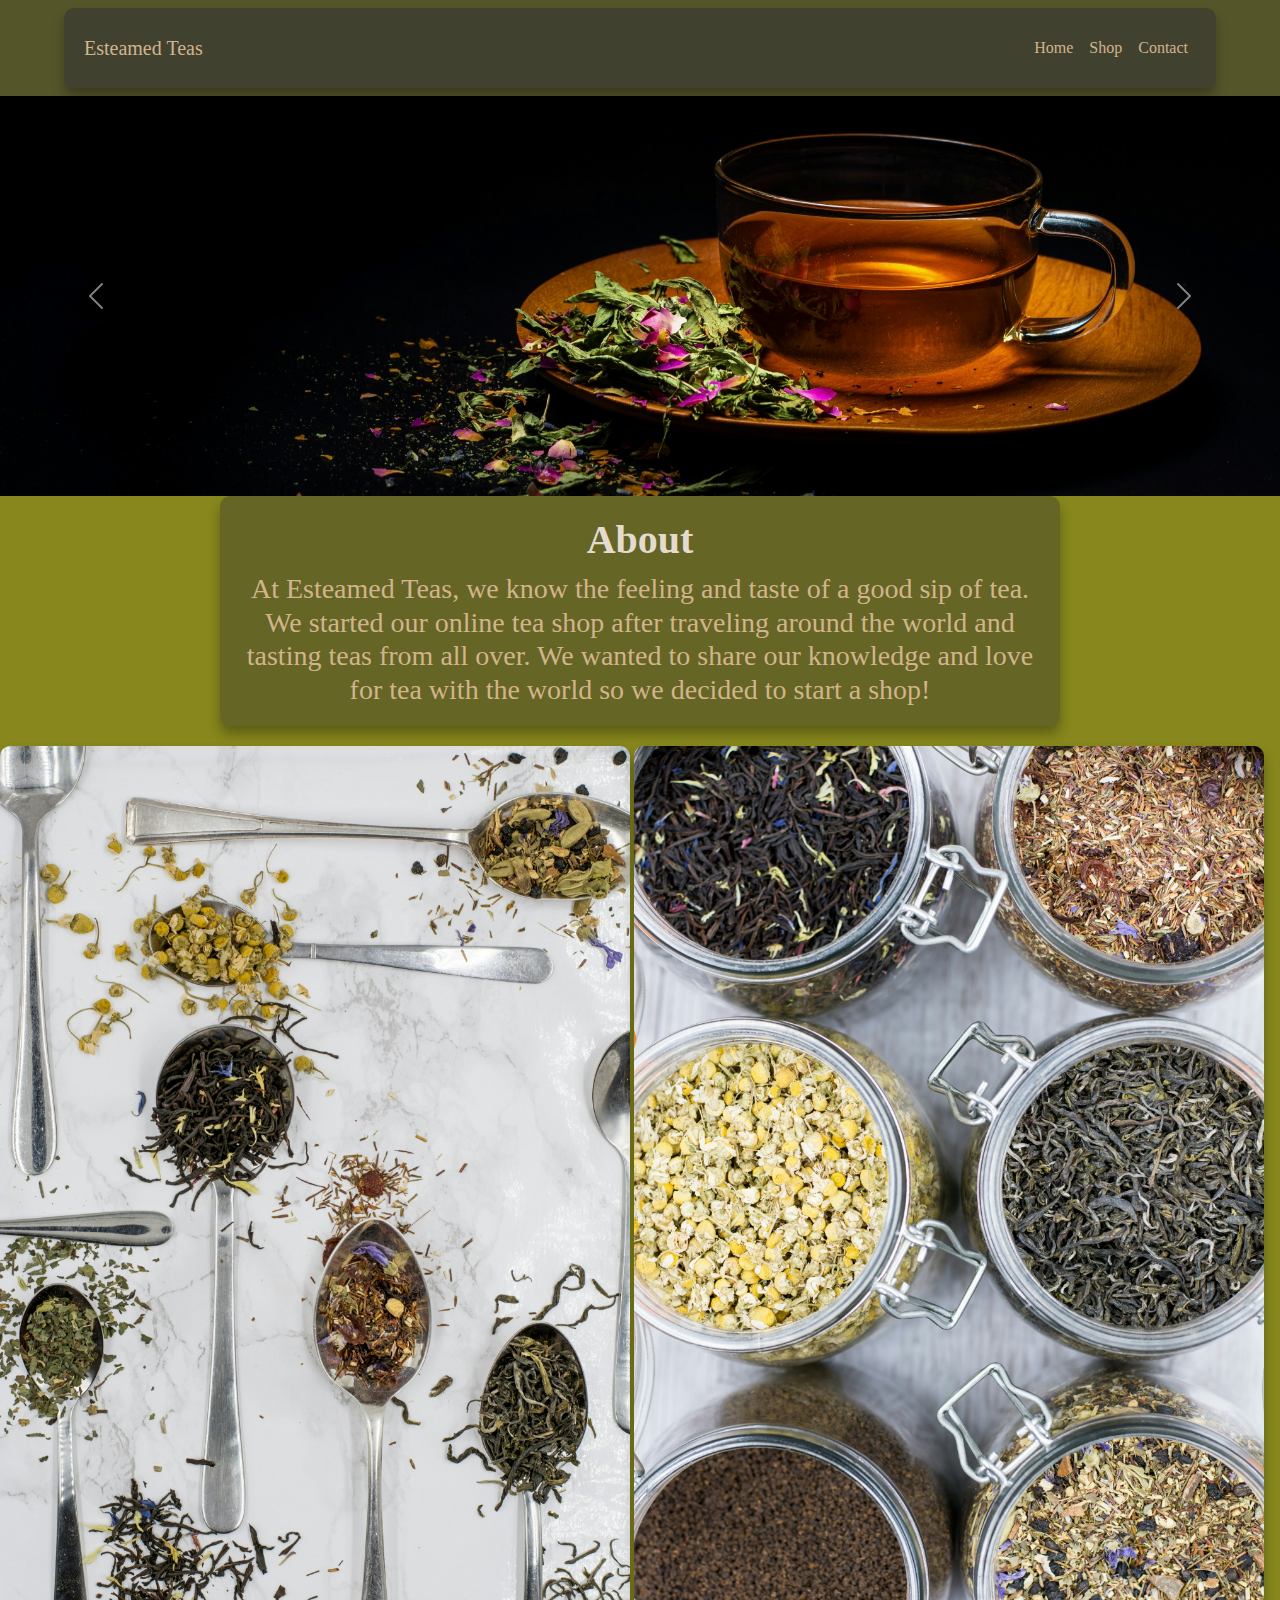
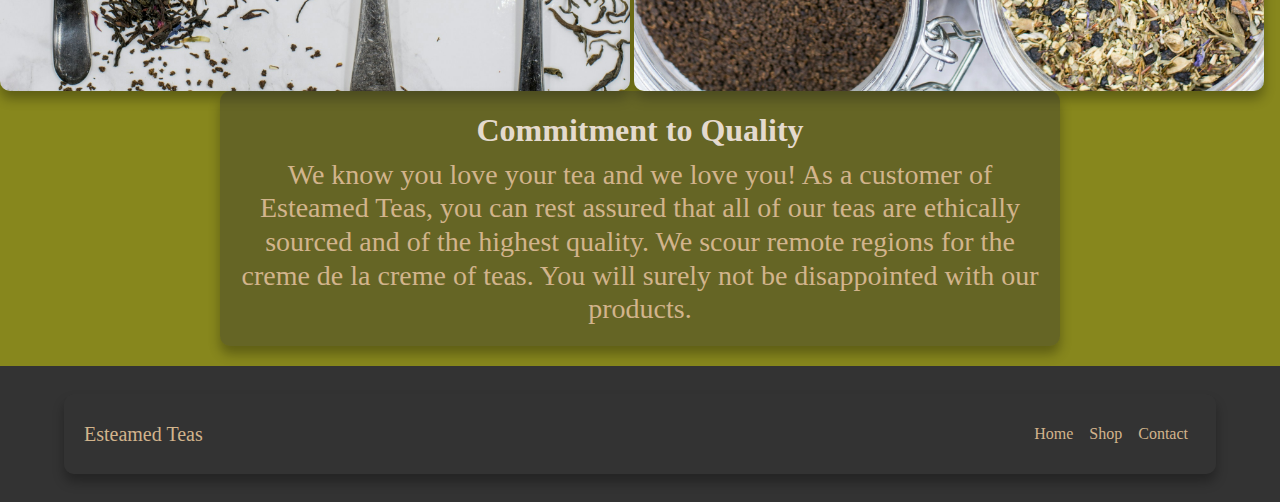
<file: index.html>
<!DOCTYPE html>
<html lang="en">
<head>
    <meta charset="UTF-8">
    <meta name="viewport" content="width=device-width, initial-scale=1.0">
    <title>Esteamed Teas</title>
    <link href="https://cdn.jsdelivr.net/npm/bootstrap@5.3.3/dist/css/bootstrap.min.css" rel="stylesheet" integrity="sha384-QWTKZyjpPEjISv5WaRU9OFeRpok6YctnYmDr5pNlyT2bRjXh0JMhjY6hW+ALEwIH" crossorigin="anonymous">
    <link rel="stylesheet" href="./styles.css">
</head>
<body>
  <header>
    <nav class="navbar navbar-expand-lg navbar-light bg-olive">
        <div class="container">
            <a class="navbar-brand" href="#">Esteamed Teas</a>
            <button class="navbar-toggler" type="button" data-bs-toggle="collapse" data-bs-target="#navbarNav" aria-controls="navbarNav" aria-expanded="false" aria-label="Toggle navigation">
                <span class="navbar-toggler-icon"></span>
            </button>
            <div class="collapse navbar-collapse" id="navbarNav">
                <ul class="navbar-nav ms-auto">
                    <li class="nav-item active">
                        <a class="nav-link" href="index.html">Home</a>
                    </li>
                    <li class="nav-item">
                        <a class="nav-link" href="shop.html">Shop</a>
                    </li>
                    <li class="nav-item">
                        <a class="nav-link" href="contact.html">Contact</a>
                    </li>
                </ul>
            </div>
        </div>
    </nav>
</header>
<div>
  <div id="carouselExampleRide" class="carousel slide" data-bs-ride="true">
      <div class="carousel-inner">
        <div class="carousel-item active">
          <img src="./images/tea-transparent-mug.jpeg" class="d-block w-100" alt="transparent tea cup with tea inside">
        </div>
        <div class="carousel-item">
          <img src="./images/tea-set-on-board.jpeg" class="d-block w-100" alt="...">
        </div>
        <div class="carousel-item">
          <img src="./images/tea-cups-lined-up.jpeg" class="d-block w-100" alt="...">
        </div>
      </div>
      <button class="carousel-control-prev" type="button" data-bs-target="#carouselExampleRide" data-bs-slide="prev">
        <span class="carousel-control-prev-icon" aria-hidden="true"></span>
        <span class="visually-hidden">Previous</span>
      </button>
      <button class="carousel-control-next" type="button" data-bs-target="#carouselExampleRide" data-bs-slide="next">
        <span class="carousel-control-next-icon" aria-hidden="true"></span>
        <span class="visually-hidden">Next</span>
      </button>
    </div>
</div>
<main>
  <section id="about">
      <div class="About">
          <h1>About</h1>
          <h3>At Esteamed Teas, we know the feeling and taste of a good sip of tea. We started our online tea shop after traveling around the world and tasting teas from all over. We wanted to share our knowledge and love for tea with the world so we decided to start a shop!</h3>
      </div>
  </section>

  <div id="photos">
      <div class="homePhoto">
          <img src="./images/tea-in-spoons.jpg" alt="loose tea in spoons">
          <img src="./images/tea-in-jars.jpg" alt="loose tea in glass jars">
      </div>
    </div>

  <section id="quality">
      <div class="quality">
          <h2>Commitment to Quality</h2>
          <h3>We know you love your tea and we love you! As a customer of Esteamed Teas, you can rest assured that all of our teas are ethically sourced and of the highest quality. We scour remote regions for the creme de la creme of teas. You will surely not be disappointed with our products.</h3>
      </div>
  </section>
</main>
<footer class="footer">
  <nav class="navbar navbar-expand-lg navbar-light bg-olive">
      <div class="container">
          <a class="navbar-brand" href="#">Esteamed Teas</a>
          <div class="collapse navbar-collapse" id="navbarNavFooter">
              <ul class="navbar-nav ms-auto">
                  <li class="nav-item">
                      <a class="nav-link" href="index.html">Home</a>
                  </li>
                  <li class="nav-item">
                      <a class="nav-link" href="shop.html">Shop</a>
                  </li>
                  <li class="nav-item">
                      <a class="nav-link" href="contact.html">Contact</a>
                  </li>
              </ul>
          </div>
      </div>
  </nav>
</footer>

    <script src="https://cdn.jsdelivr.net/npm/bootstrap@5.3.3/dist/js/bootstrap.bundle.min.js" integrity="sha384-YvpcrYf0tY3lHB60NNkmXc5s9fDVZLESaAA55NDzOxhy9GkcIdslK1eN7N6jIeHz" crossorigin="anonymous"></script>
</body>
</html>
</file>
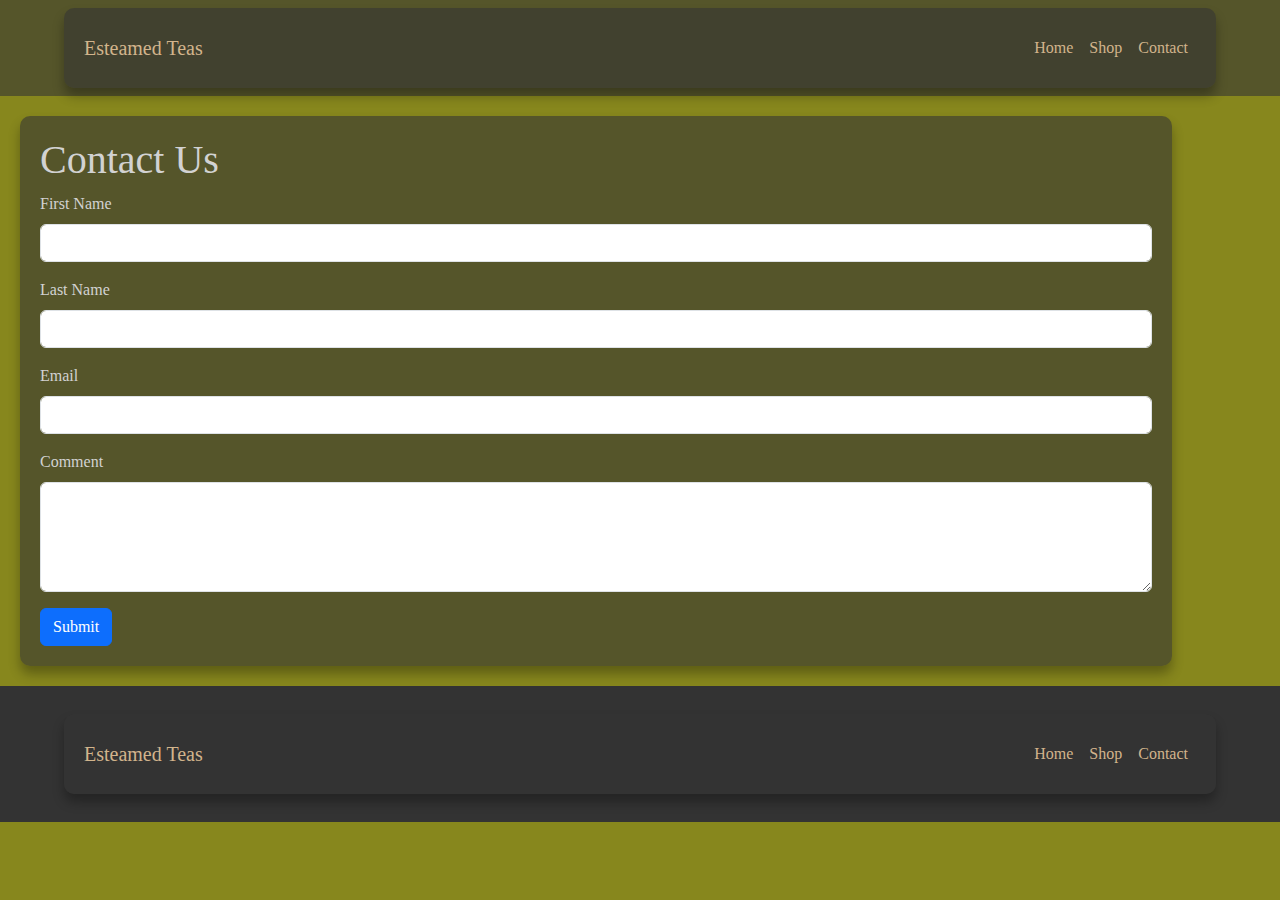
<file: contact.html>
<!DOCTYPE html>
<html lang="en">
<head>
    <meta charset="UTF-8">
    <meta name="viewport" content="width=device-width, initial-scale=1.0">
    <title>Contact Us | Esteamed Teas</title>
    <link href="https://cdn.jsdelivr.net/npm/bootstrap@5.3.3/dist/css/bootstrap.min.css" rel="stylesheet" integrity="sha384-QWTKZyjpPEjISv5WaRU9OFeRpok6YctnYmDr5pNlyT2bRjXh0JMhjY6hW+ALEwIH" crossorigin="anonymous">
    <link rel="stylesheet" href="styles.css">
</head>
<body>
  <header>
    <nav class="navbar navbar-expand-lg navbar-light bg-olive">
        <div class="container">
            <a class="navbar-brand" href="#">Esteamed Teas</a>
            <button class="navbar-toggler" type="button" data-bs-toggle="collapse" data-bs-target="#navbarNav" aria-controls="navbarNav" aria-expanded="false" aria-label="Toggle navigation">
                <span class="navbar-toggler-icon"></span>
            </button>
            <div class="collapse navbar-collapse" id="navbarNav">
                <ul class="navbar-nav ms-auto">
                    <li class="nav-item active">
                        <a class="nav-link" href="index.html">Home</a>
                    </li>
                    <li class="nav-item">
                        <a class="nav-link" href="shop.html">Shop</a>
                    </li>
                    <li class="nav-item">
                        <a class="nav-link" href="contact.html">Contact</a>
                    </li>
                </ul>
            </div>
        </div>
    </nav>
</header>
<main class="contact-main"> <!-- Add a unique class to the main element -->
  <!-- Your contact form content -->
  <form action="https://formspree.io/f/mgegnrly" method="POST"></form>
      <section>
          <div class="container">
              <h1>Contact Us</h1>
              <form action="https://formspree.io/jordankingsleyclarke@gmail.com" method="POST">
                  <div class="mb-3">
                      <label for="firstName" class="form-label">First Name</label>
                      <input type="text" class="form-control" id="firstName" name="firstName" required>
                  </div>
                  <div class="mb-3">
                      <label for="lastName" class="form-label">Last Name</label>
                      <input type="text" class="form-control" id="lastName" name="lastName" required>
                  </div>
                  <div class="mb-3">
                      <label for="email" class="form-label">Email</label>
                      <input type="email" class="form-control" id="email" name="_replyto" required>
                  </div>
                  <div class="mb-3">
                      <label for="comment" class="form-label">Comment</label>
                      <textarea class="form-control" id="comment" name="comment" rows="4" required></textarea>
                  </div>
                  <button type="submit" class="btn btn-primary">Submit</button>
              </form>
          </div>
      </section>
</main>
<footer class="footer">
  <nav class="navbar navbar-expand-lg navbar-light bg-olive">
      <div class="container">
          <a class="navbar-brand" href="#">Esteamed Teas</a>
          <div class="collapse navbar-collapse" id="navbarNavFooter">
              <ul class="navbar-nav ms-auto">
                  <li class="nav-item">
                      <a class="nav-link" href="index.html">Home</a>
                  </li>
                  <li class="nav-item">
                      <a class="nav-link" href="shop.html">Shop</a>
                  </li>
                  <li class="nav-item">
                      <a class="nav-link" href="contact.html">Contact</a>
                  </li>
              </ul>
          </div>
      </div>
  </nav>
</footer>
    <script src="https://cdn.jsdelivr.net/npm/bootstrap@5.3.3/dist/js/bootstrap.bundle.min.js" integrity="sha384-YvpcrYf0tY3lHB60NNkmXc5s9fDVZLESaAA55NDzOxhy9GkcIdslK1eN7N6jIeHz" crossorigin="anonymous"></script>
</body>
</html>
</file>
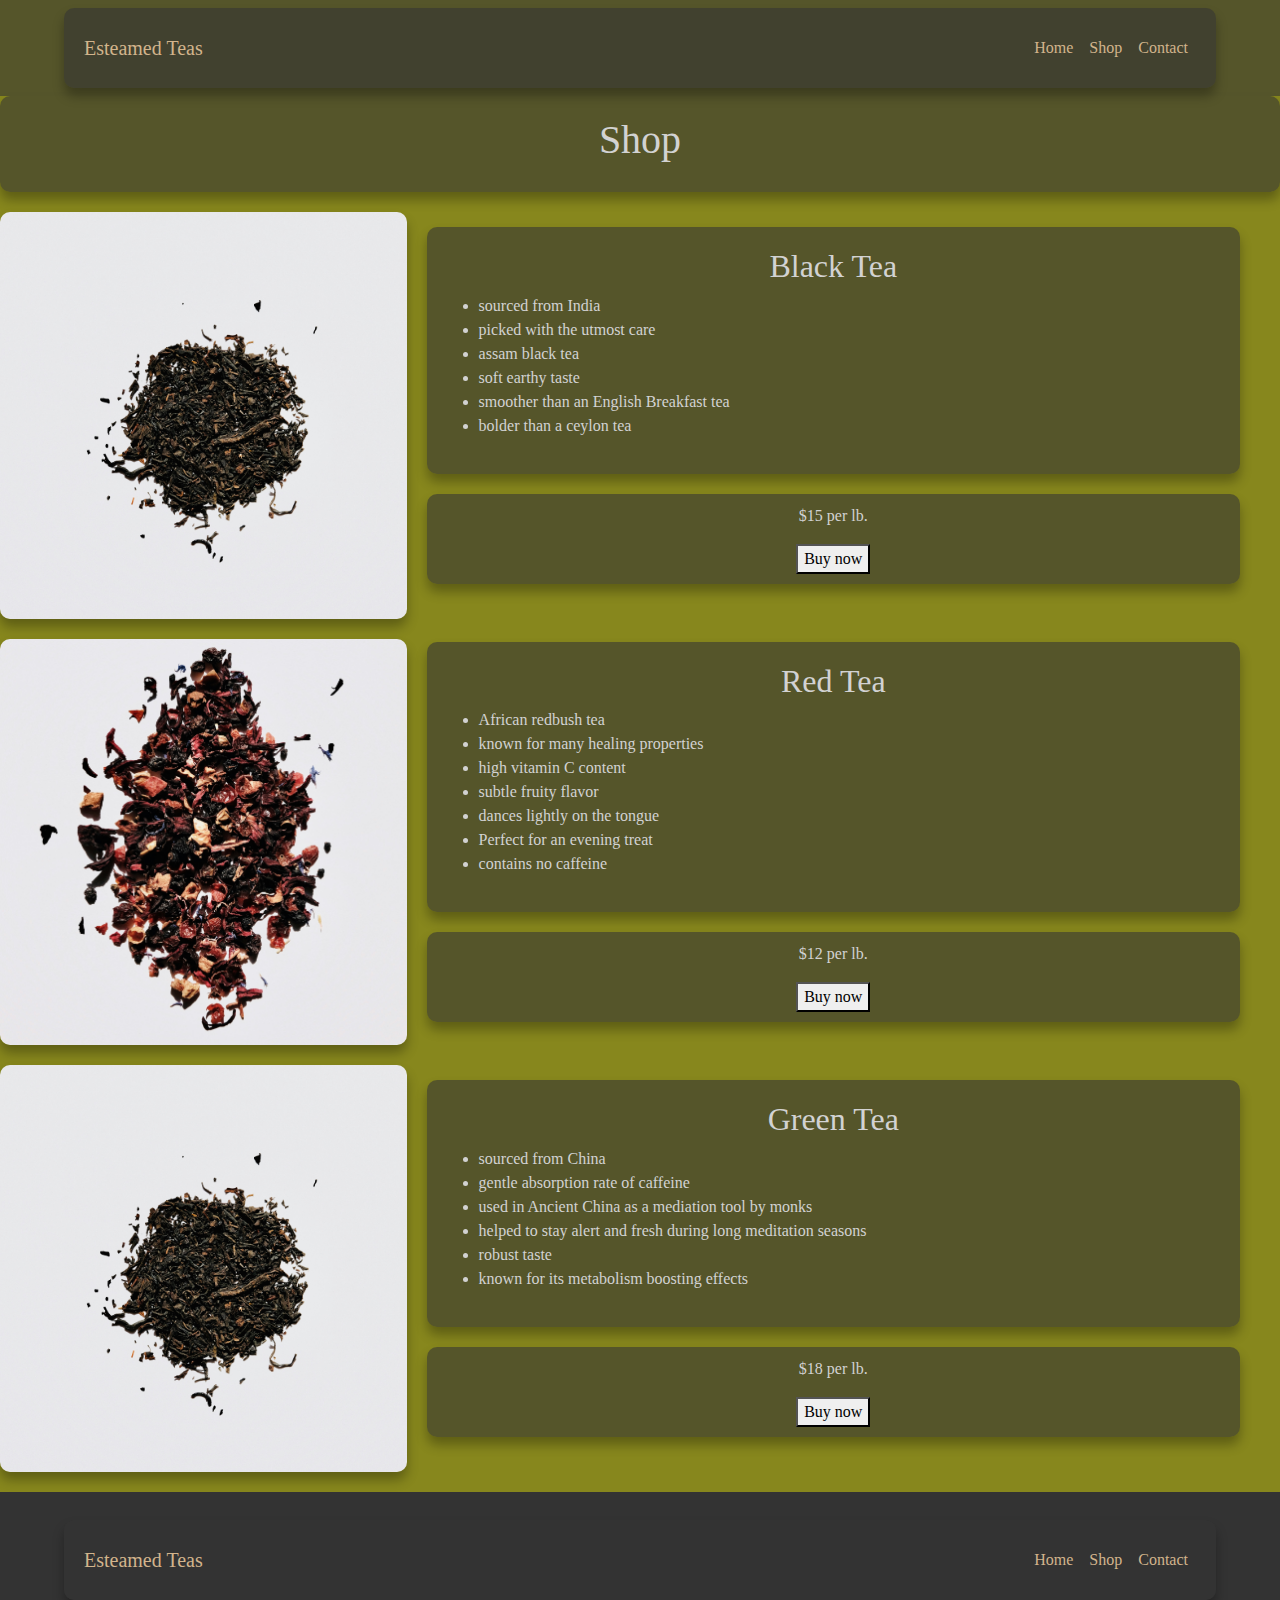
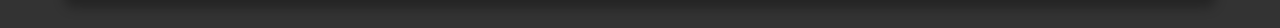
<file: shop.html>
<!DOCTYPE html>
<html lang="en">
<head>
    <meta charset="UTF-8">
    <meta name="viewport" content="width=device-width, initial-scale=1.0">
    <title>Shop | Esteamed Teas</title>
    <link href="https://cdn.jsdelivr.net/npm/bootstrap@5.3.3/dist/css/bootstrap.min.css" rel="stylesheet" integrity="sha384-QWTKZyjpPEjISv5WaRU9OFeRpok6YctnYmDr5pNlyT2bRjXh0JMhjY6hW+ALEwIH" crossorigin="anonymous">
    <link rel="stylesheet" href="styles.css">
</head>
<body>
  <header>
    <nav class="navbar navbar-expand-lg navbar-light bg-olive">
        <div class="container">
            <a class="navbar-brand" href="#">Esteamed Teas</a>
            <button class="navbar-toggler" type="button" data-bs-toggle="collapse" data-bs-target="#navbarNav" aria-controls="navbarNav" aria-expanded="false" aria-label="Toggle navigation">
                <span class="navbar-toggler-icon"></span>
            </button>
            <div class="collapse navbar-collapse" id="navbarNav">
                <ul class="navbar-nav ms-auto">
                    <li class="nav-item active">
                        <a class="nav-link" href="index.html">Home</a>
                    </li>
                    <li class="nav-item">
                        <a class="nav-link" href="shop.html">Shop</a>
                    </li>
                    <li class="nav-item">
                        <a class="nav-link" href="contact.html">Contact</a>
                    </li>
                </ul>
            </div>
        </div>
    </nav>
</header>
<main>
  <section>
    <div class="shop">
      <h1>Shop</h1>
    </div>
  </section>
  <section class="tea-section">
    <div class="teaPhoto">
      <img src="./images/black-tea-pile.jpeg" alt="pile of black loose tea">
    </div>
    <div class="tea-details">
      <div class="text-box">
        <h2 class="teaTitle">Black Tea</h2>
        <ul>
          <li>sourced from India</li>
          <li>picked with the utmost care</li>
          <li>assam black tea</li>
          <li>soft earthy taste</li>
          <li>smoother than an English Breakfast tea</li>
          <li>bolder than a ceylon tea</li>
        </ul>
      </div>
      <div class="price-box">
        <p class="price">$15 per lb.</p>
        <button>Buy now</button>
      </div>
    </div>
  </section>
<section class="tea-section">
  <div class="teaPhoto">
    <img src="./images/red-tea-pile.jpeg" alt="pile of red loose tea">
  </div>
  <div class="tea-details">
    <div class="text-box">
      <h2 class="teaTitle">Red Tea</h2>
      <ul>
        <li>African redbush tea</li>
        <li>known for many healing properties</li>
        <li>high vitamin C content</li>
        <li>subtle fruity flavor</li>
        <li>dances lightly on the tongue</li>
        <li>Perfect for an evening treat</li>
        <li>contains no caffeine</li>
       </ul> 
    </div>
    <div class="price-box">
      <p class="price">$12 per lb.</p>
      <button>Buy now</button>
    </div>
  </div>
</section>
<section class="tea-section">
  <div class="teaPhoto">
    <img src="./images/black-tea-pile.jpeg" alt="pile of green loose tea">
  </div>
  <div class="tea-details">
    <div class="text-box">
      <h2 class="teaTitle">Green Tea</h2>
      <ul>
        <li>sourced from China</li>
        <li>gentle absorption rate of caffeine</li>
        <li>used in Ancient China as a mediation tool by monks</li>
        <li>helped to stay alert and fresh during long meditation seasons</li>
        <li>robust taste</li>
        <li>known for its metabolism boosting effects</li>
       </ul> 
    </div>
    <div class="price-box">
      <p class="price">$18 per lb.</p>
      <button>Buy now</button>
    </div>
  </div>
</section>
</main>
<footer class="footer">
  <nav class="navbar navbar-expand-lg navbar-light bg-olive">
      <div class="container">
          <a class="navbar-brand" href="#">Esteamed Teas</a>
          <div class="collapse navbar-collapse" id="navbarNavFooter">
              <ul class="navbar-nav ms-auto">
                  <li class="nav-item">
                      <a class="nav-link" href="index.html">Home</a>
                  </li>
                  <li class="nav-item">
                      <a class="nav-link" href="shop.html">Shop</a>
                  </li>
                  <li class="nav-item">
                      <a class="nav-link" href="contact.html">Contact</a>
                  </li>
              </ul>
          </div>
      </div>
  </nav>
</footer>
    <script src="https://cdn.jsdelivr.net/npm/bootstrap@5.3.3/dist/js/bootstrap.bundle.min.js" integrity="sha384-YvpcrYf0tY3lHB60NNkmXc5s9fDVZLESaAA55NDzOxhy9GkcIdslK1eN7N6jIeHz" crossorigin="anonymous"></script>
</body>
</html>
</file>
<file: styles.css>
/* Global styles */
body {
    background-color: rgb(135, 135, 29);
    color: tan;
    font-family: Georgia, 'Times New Roman', Times, serif, sans-serif;
}

footer {
    background-color: #333;
    color: white;
    padding: 20px;
    text-align: center;
}

/* Styles for carousel */
.carousel-item img {
    height: 400px;
    object-fit: cover;
}

/* Floating contact form */
.contact-form {
    position: fixed;
    bottom: 20px;
    right: 20px;
    background-color: tan;
    padding: 20px;
    border-radius: 10px;
    box-shadow: 0px 0px 10px rgba(0, 0, 0, 0.2);
}

/* Custom styles for the navbar */
.navbar.navbar-light.bg-olive {
    background-color: rgba(51, 51, 51, 0.6) !important; /* Transparent black (40% opacity) */
}

.navbar.navbar-light.bg-olive .navbar-brand,
.navbar.navbar-light.bg-olive .navbar-nav .nav-link {
    color: tan !important;
}

.navbar.navbar-light.bg-olive .navbar-nav .nav-link:hover {
    color: white !important;
}

.navbar.navbar-light.bg-olive .navbar-toggler-icon {
    background-color: tan !important;
}

.navbar.navbar-light.bg-olive .navbar-toggler {
    border-color: tan !important;
}

.navbar.navbar-light.bg-olive .navbar-toggler:focus {
    box-shadow: 0 0 0 0.25rem rgba(255, 255, 255, 0.5) !important;
}

/* Styles for the home page */
#about h1,
#quality h2 {
    text-align: center;
    font-weight: bold; /* Make titles bold */
    color: rgb(228, 218, 206); /* Lighter color for titles */
}

#about h3,
#quality h3 {
    text-align: center;
    max-width: 800px;
    margin: 0 auto; /* Center horizontally */
}

#photos {
    display: flex;
    justify-content: space-between;
    gap: 20px;
}

#photos img {
    flex: 1; /* Each image takes up equal space */
    max-width: calc(50% - 10px); /* Half of the screen width minus border radius and shadow */
    border-radius: 10px;
    box-shadow: 0 8px 12px rgba(0, 0, 0, 0.3); /* Adjusted shadow box */
}

#about,
#quality {
    background-color: rgba(51, 51, 51, 0.4); /* Similar to navbar color theme */
    border-radius: 10px;
    box-shadow: 0 8px 12px rgba(0, 0, 0, 0.3); /* Shadow box */
    padding: 20px;
    margin-bottom: 20px;
}

#about h1,
#quality h2 {
    text-align: center;
}

#about h3,
#quality h3 {
    text-align: center;
    max-width: 800px;
    margin: 0 auto; /* Center horizontally */
    
}

/* Styles for the shop page */
main {
    display: flex;
    flex-direction: column; /* Arrange sections vertically */
    align-items: center; /* Center content horizontally */
  }
  
  .navbar {
    background-color: rgba(51, 51, 51, 0.6); /* Transparent color for navbar */
  }
  
  .navbar-brand {
    color: #d2d2d2; /* Lighter color for navbar brand */
  }
  
  .shop {
    background-color: rgba(51, 51, 51, 0.6);
    border-radius: 10px;
    box-shadow: 0 8px 12px rgba(0, 0, 0, 0.3);
    padding: 20px;
    color: #d2d2d2;
    margin-bottom: 20px; /* Add margin between the "Shop" heading and tea sections */
    text-align: center; /* Center the text */
    width: 100vw; /* Full width of the viewport */
  }
  
  .tea-section {
    display: flex;
    flex-wrap: wrap; /* Allow items to wrap to new line */
    align-items: center; /* Center content horizontally */
    margin-bottom: 20px; /* Add margin between tea sections */
    width: 100%; /* Run entire width of the screen */
  }
  
  .tea-section .teaPhoto {
    width: calc(33.33% - 20px); /* Adjust width of photo container */
    max-width: 100%; /* Ensure container doesn't exceed page width */
    margin-right: 20px; /* Add margin between photo containers */
  }
  
  .tea-section .teaPhoto img {
    width: 100%; /* Ensure image fills container */
    border-radius: 10px;
    box-shadow: 0 8px 12px rgba(0, 0, 0, 0.3);
  }
  
  .tea-details {
    flex: 1; /* Take remaining space */
    width: 100%; /* Run entire width of the screen */
  }
  ul {
    text-align: left;
  } 

  .text-box,
  .price-box {
    background-color: rgba(51, 51, 51, 0.6);
    border-radius: 10px;
    box-shadow: 0 8px 12px rgba(0, 0, 0, 0.3);
    padding: 20px;
    color: #d2d2d2;
    margin-bottom: 20px; /* Add margin between text boxes */
    text-align: center; /* Center the text */
    width: calc(100% - 40px); /* Adjust width of text boxes */
    max-width: 100%; /* Ensure text boxes don't exceed page width */
  }
  
  .price-box {
    padding: 10px; /* Adjust padding for price box */
  }
  
  /* Styles for the contact page */
.contact-main {
    display: flex;
    flex-direction: row; /* Arrange sections vertically */
    align-items: center; /* Center content horizontally */
    padding: 20px; /* Add padding to main container */
  }
  
  .container {
    background-color: rgba(51, 51, 51, 0.6); /* Transparent color for form background */
    border-radius: 10px;
    box-shadow: 0 8px 12px rgba(0, 0, 0, 0.3);
    padding: 20px;
    color: #d2d2d2;
    width: 90vw; /* Adjust width of form */
    max-width: 100%; /* Set maximum width for form */
    margin: 0 auto; /* Center the form horizontally */
  }
  
  .form-group {
    margin-bottom: 20px; /* Add margin between form fields */
  }
  
  .form-control {
    width: 100%;
  }
  .submit-btn {
    background-color: #0c2c4c; /* Dark color for submit button */
    color: #ffffff; /* Light color for text */
    border: none; /* Remove border */
    border-radius: 5px; /* Add border radius */
    padding: 10px 20px; /* Add padding to button */
    cursor: pointer; /* Add cursor pointer */
  }
  
  .submit-btn:hover {
    background-color: #23272b; /* Darker color on hover */
  }
  
  /* Styles for the footer */
.footer {
    background-color: #333; /* Background color for footer */
    color: #d2d2d2; /* Text color for footer */
    padding: 20px 0; /* Add padding to top and bottom */
  }
  
  .footer .navbar-brand {
    color: #d2d2d2; /* Text color for footer brand */
  }
  
  .footer .navbar-nav .nav-link {
    color: #d2d2d2; /* Text color for footer links */
  }
  
  .footer .navbar-nav .nav-link:hover {
    color: #ffffff; /* Text color for footer links on hover */
  }
</file>
